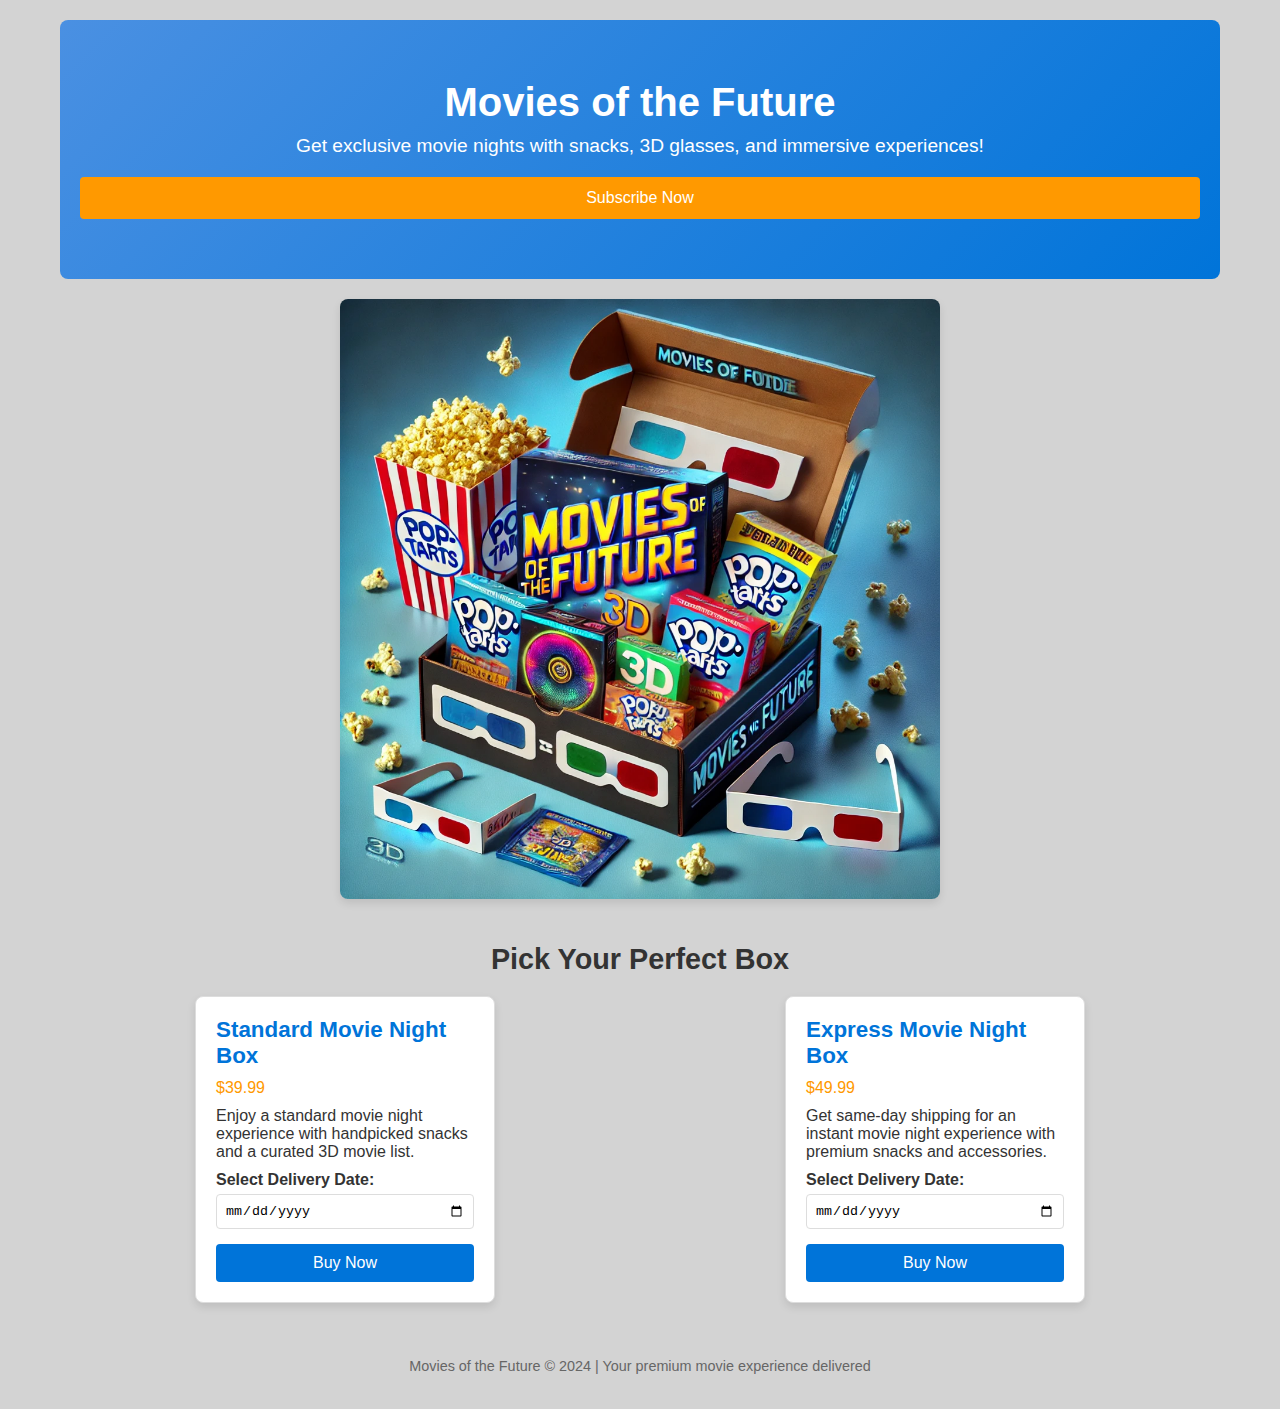
<file: index.html>
<!DOCTYPE html>
<html lang="en">
<head>
    <meta charset="UTF-8">
    <meta name="viewport" content="width=device-width, initial-scale=1.0">
    <title>Movies of the Future Subscription Box</title>
    <link rel="stylesheet" href="style.css">
</head>
<body>
    <!-- Main Container -->
    <div id="main-container">
        <!-- Header Section -->
        <header>
            <div class="header-content">
                <h1>Movies of the Future</h1>
                <p>Get exclusive movie nights with snacks, 3D glasses, and immersive experiences!</p>
                <button class="subscribe-btn">Subscribe Now</button>
            </div>
        </header>

        <!-- Image Section -->
        <section id="box-image">
            <img src="movie.webp" alt="Movies of the Future Subscription Box">
            
        </section>

        <!-- Subscription Options Section -->
        <section id="subscription-options">
            <h2>Pick Your Perfect Box</h2>
            <div class="subscription-container">
                <div class="box">
                    <h3>Standard Movie Night Box</h3>
                    <p class="price">$39.99</p>
                    <p>Enjoy a standard movie night experience with handpicked snacks and a curated 3D movie list.</p>
                    <label for="delivery-date-standard">Select Delivery Date:</label>
                    <input type="date" id="delivery-date-standard">
                    <button onclick="redirectToPayment('Standard Movie Night Box', 39.99, 'delivery-date-standard')">Buy Now</button>
                </div>
                <div class="box">
                    <h3>Express Movie Night Box</h3>
                    <p class="price">$49.99</p>
                    <p>Get same-day shipping for an instant movie night experience with premium snacks and accessories.</p>
                    <label for="delivery-date-express">Select Delivery Date:</label>
                    <input type="date" id="delivery-date-express">
                    <button onclick="redirectToPayment('Express Movie Night Box', 49.99, 'delivery-date-express')">Buy Now</button>
                </div>
            </div>
        </section>

        <!-- Footer -->
        <footer>
            <p>Movies of the Future &copy; 2024 | Your premium movie experience delivered</p>
        </footer>
    </div>

    <script src="script.js"></script>
</body>
</html>
</file>
<file: style.css>
/* Reset default styling */
* {
    margin: 0;
    padding: 0;
    box-sizing: border-box;
}

/* Body Styling */
body {
    font-family: Arial, sans-serif;
    background-color: lightgrey;
    color: #333;
    overflow-y: auto;
}

/* Main Container */
#main-container {
    max-width: 1200px;
    margin: 0 auto;
    padding: 20px;
}

/* Header Section */
header {
    background: linear-gradient(135deg, #4a90e2, #0074d9);
    color: white;
    text-align: center;
    padding: 60px 20px;
    border-radius: 8px;
    margin-bottom: 20px;
}

.header-content h1 {
    font-size: 2.5em;
    margin-bottom: 10px;
}

.header-content p {
    font-size: 1.2em;
    margin-bottom: 20px;
}

.subscribe-btn {
    background-color: #ff9900;
    color: white;
    padding: 12px 25px;
    font-size: 1em;
    border: none;
    border-radius: 4px;
    cursor: pointer;
    transition: background-color 0.3s;
}

.subscribe-btn:hover {
    background-color: #e68a00;
}

/* Image Section */
#box-image {
    text-align: center;
    margin: 20px 0;
}

#box-image img {
    width: 100%;
    max-width: 600px;
    border-radius: 8px;
    box-shadow: 0px 4px 8px rgba(0, 0, 0, 0.1);
}

/* Subscription Options Section */
#subscription-options {
    text-align: center;
    margin: 40px 0;
}

#subscription-options h2 {
    font-size: 1.8em;
    color: #333;
    margin-bottom: 20px;
}

.subscription-container {
    display: flex;
    justify-content: space-around;
    gap: 20px;
    flex-wrap: wrap;
}

.box {
    background-color: white;
    border: 1px solid #ddd;
    border-radius: 8px;
    padding: 20px;
    width: 300px;
    box-shadow: 0px 4px 8px rgba(0, 0, 0, 0.1);
    transition: transform 0.3s, box-shadow 0.3s;
    text-align: left;
}

.box:hover {
    transform: translateY(-5px);
    box-shadow: 0px 6px 12px rgba(0, 0, 0, 0.15);
}

.box h3 {
    font-size: 1.4em;
    color: #0074d9;
    margin-bottom: 10px;
}

.price {
    font-size: 1.2em;
    color: #ff9900;
    margin-bottom: 15px;
}

.box p {
    font-size: 1em;
    margin: 10px 0;
}

label {
    font-weight: bold;
    margin-top: 10px;
    display: block;
}

input[type="date"] {
    width: 100%;
    padding: 8px;
    border: 1px solid #ddd;
    border-radius: 4px;
    margin-top: 5px;
    margin-bottom: 15px;
}

button {
    background-color: #0074d9;
    color: white;
    padding: 10px;
    width: 100%;
    border: none;
    border-radius: 4px;
    font-size: 1em;
    cursor: pointer;
    transition: background-color 0.3s;
}

button:hover {
    background-color: #005bb5;
}

/* Footer */
footer {
    text-align: center;
    padding: 15px;
    font-size: 0.9em;
    color: #666;
    margin-top: 20px;
}
.form{
margin-right: 500%;
}/* Payment Portal Styles */
.payment-portal {
    background-color: #f4f4f4; /* Light background for the portal */
}

.payment-portal #main-container {
    max-width: 600px; /* Max width for the payment form */
    margin: 50px auto; /* Centering with margin */
    padding: 20px; /* Padding for inner content */
    background: white; /* White background for the form */
    border-radius: 8px; /* Rounded corners */
    box-shadow: 0 2px 10px rgba(0, 0, 0, 0.1); /* Soft shadow effect */
}

.payment-portal header {
    background: linear-gradient(135deg, #4a90e2, #0074d9); /* Gradient header */
    color: white; /* Text color for the header */
    text-align: center; /* Center text */
    padding: 30px 20px; /* Padding around header content */
    border-radius: 8px 8px 0 0; /* Rounded top corners */
}

.payment-portal header h2 {
    font-size: 2em; /* Header font size */
}

.payment-portal .form {
    margin: 20px 0; /* Margin for form */
}

.payment-portal label {
    font-weight: bold; /* Bold labels */
    margin-top: 10px; /* Space above labels */
    display: block; /* Labels on new lines */
}

.payment-portal input[type="text"],
.payment-portal input[type="email"],
.payment-portal input[type="password"] {
    width: 100%; /* Full width input fields */
    padding: 12px; /* Padding inside inputs */
    border: 1px solid #ddd; /* Light border */
    border-radius: 4px; /* Rounded corners for inputs */
    margin-top: 5px; /* Space above inputs */
    margin-bottom: 15px; /* Space below inputs */
    transition: border-color 0.3s; /* Smooth border transition */
}

.payment-portal input[type="text"]:focus,
.payment-portal input[type="email"]:focus,
.payment-portal input[type="password"]:focus {
    border-color: #0074d9; /* Change border color on focus */
    outline: none; /* Remove outline on focus */
}

.payment-portal button {
    background-color: #0074d9; /* Button background color */
    color: white; /* Button text color */
    padding: 12px; /* Padding inside button */
    width: 100%; /* Full width button */
    border: none; /* No border */
    border-radius: 4px; /* Rounded corners for button */
    font-size: 1.1em; /* Button font size */
    cursor: pointer; /* Pointer cursor on hover */
    transition: background-color 0.3s, transform 0.3s; /* Smooth transitions */
}

.payment-portal button:hover {
    background-color: #005bb5; /* Darker background on hover */
    transform: translateY(-2px); /* Slight lift effect on hover */
}

.payment-portal footer {
    text-align: center; /* Center footer text */
    padding: 15px; /* Padding in footer */
    font-size: 0.9em; /* Smaller footer text */
    color: #666; /* Gray color for footer text */
    margin-top: 20px; /* Space above footer */
}
</file>
